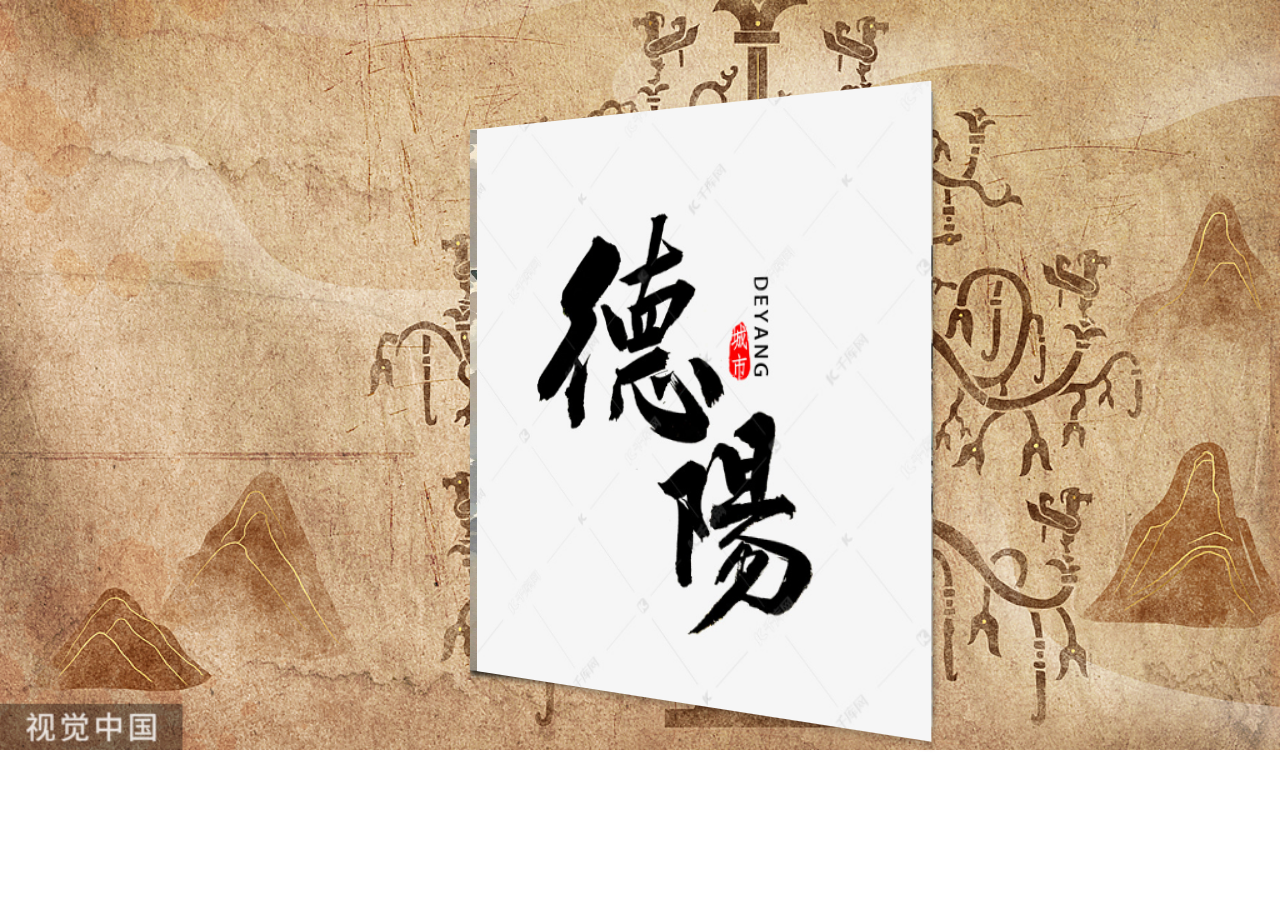
<file: index.html>
<!DOCTYPE html>
<html>
    <head>
        <meta charset="UTF-8">
        <title>四川-德阳</title>
        <link rel="stylesheet" href="./css/style.css">
    </head>
    <body>
          <ul id="book-ul">
            <li><img src="./imgaegs/111.png" ></li>
            <li><img src="./imgaegs/112.png" ></li>
            <li><img src="./imgaegs/113.png" ></li>
            <li><img src="./imgaegs/114.png" ></li>
            <li><img src="./imgaegs/115.png" ></li>
            <li><img src="./imgaegs/116.png" ></li>
            <li><img src="./imgaegs/117.png" ></li>
          </ul>
        <script src="./js/script.js"></script>
    </body>
</html>
</file>
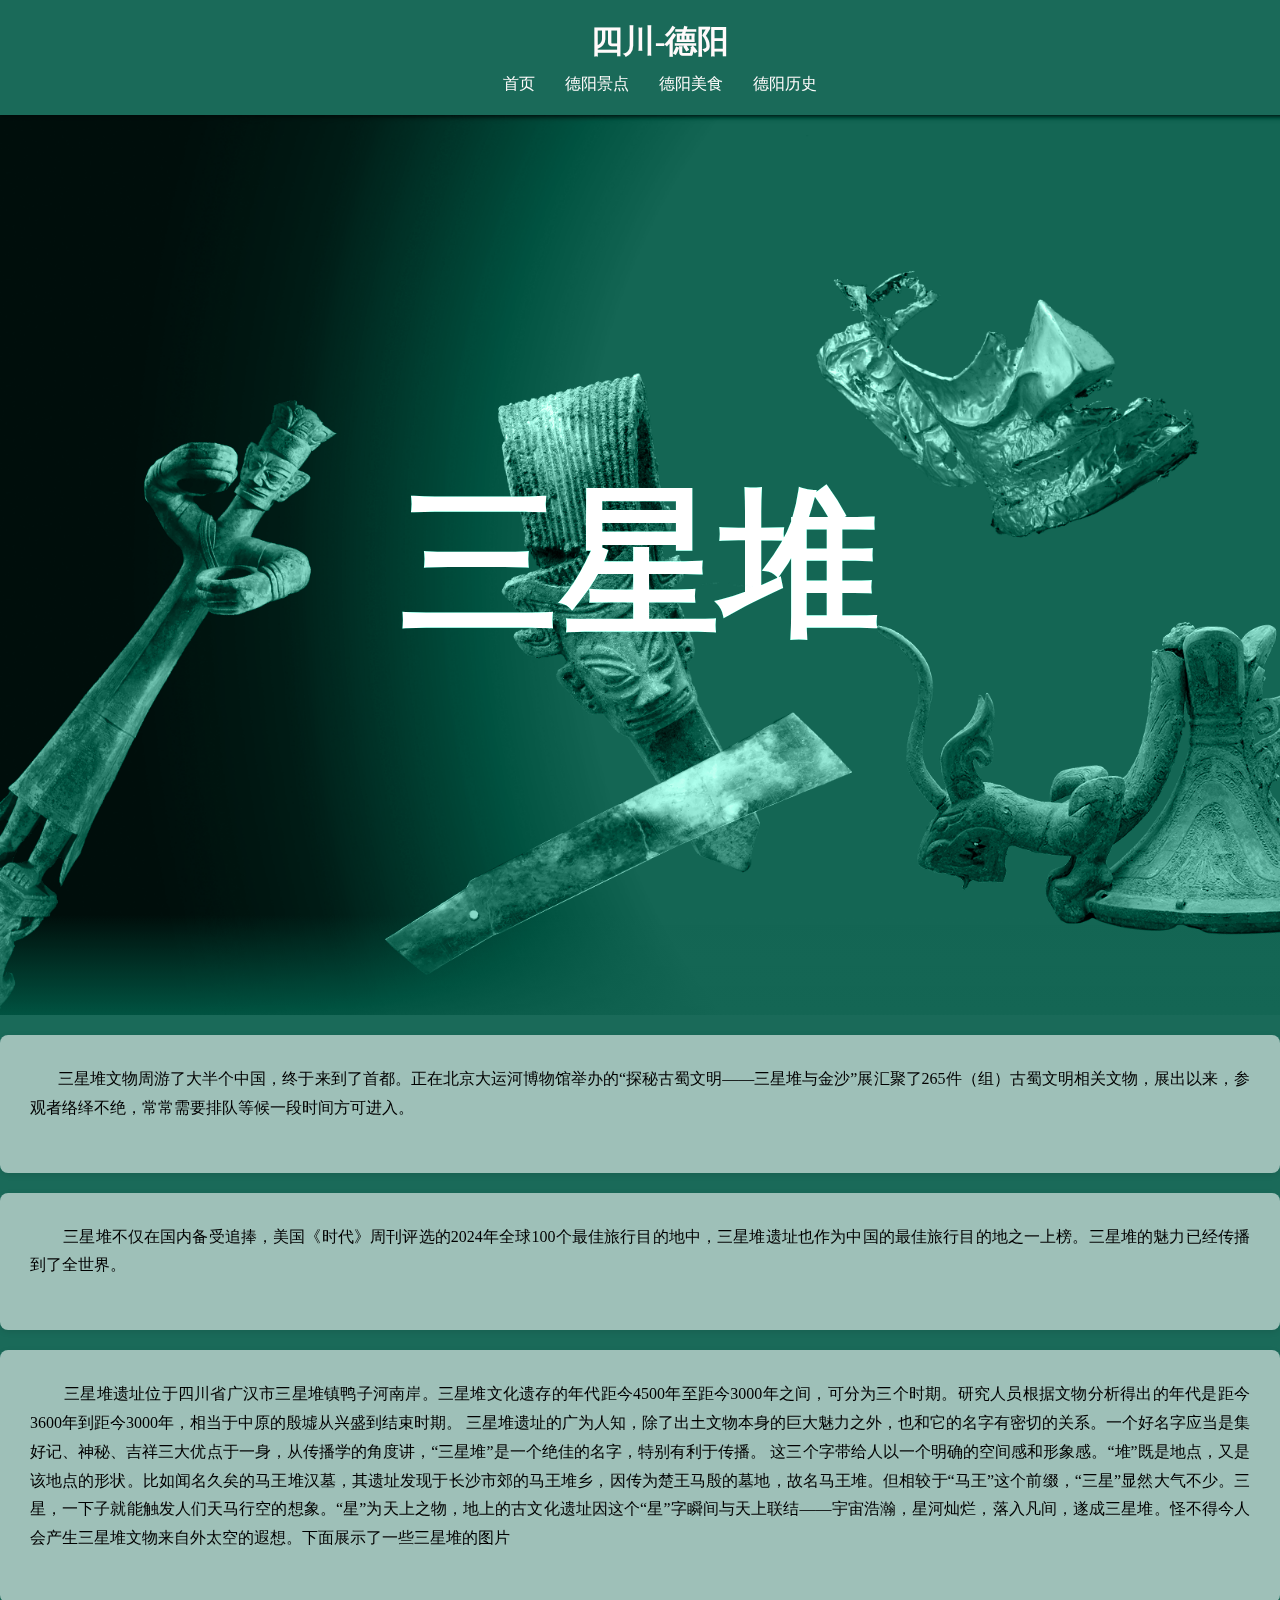
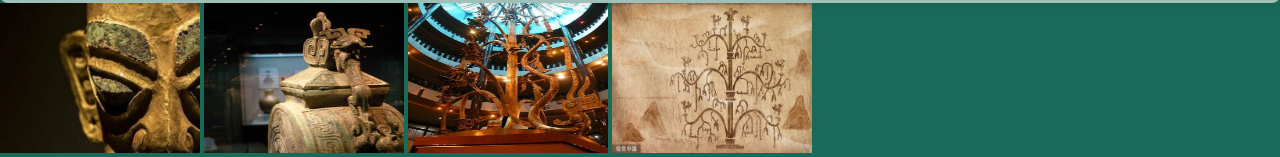
<file: other page/0.html>
<!DOCTYPE html>
<html lang="en"><head><meta http-equiv="Content-Type" content="text/html; charset=UTF-8">
  
  <meta name="viewport" content="width=device-width, initial-scale=1.0">
  <link rel="stylesheet" href="../css/index.css">
</head>
  <header>
      <h1><strong>四川-德阳</strong></h1>
<nav>
  <ul>
    <li><a href="index2.html">首页</a></li>
    <li><a href="1.html">德阳景点</a></li>
    <li><a href="2.html">德阳美食</a></li>
    <li><a href="3.html">德阳历史</a></li>

  </ul>
</nav>
</header>
<body>
  <section>
    <img src="../imgaegs/yeah/bg.jpg" alt="bg" id="bg" style="top: 0px;">
    <img src="../imgaegs/yeah/moon.png" alt="moon" id="moon" style="left: 0px;">
    <img src="../imgaegs/yeah/mountain.png" alt="mountain" id="mountain" style="top: 0px;">
    <img src="../imgaegs/yeah/road.png" alt="road" id="road" style="top: 0px;">
    <h2 id="text" style="top: 0px;">三星堆</h2>
  </section>

 
    <div id="host-page">
      <p> &nbsp;&nbsp;&nbsp;&nbsp; &nbsp;&nbsp;三星堆文物周游了大半个中国，终于来到了首都。正在北京大运河博物馆举办的“探秘古蜀文明——三星堆与金沙”展汇聚了265件（组）古蜀文明相关文物，展出以来，参观者络绎不绝，常常需要排队等候一段时间方可进入。</p>
        </div>
        <div id="host-page">
          <p>  &nbsp;&nbsp;&nbsp;&nbsp; &nbsp;&nbsp; 三星堆不仅在国内备受追捧，美国《时代》周刊评选的2024年全球100个最佳旅行目的地中，三星堆遗址也作为中国的最佳旅行目的地之一上榜。三星堆的魅力已经传播到了全世界。</p>

        </div>
    <div id="host-page">
  <p> &nbsp;&nbsp;&nbsp;&nbsp; &nbsp;&nbsp; 三星堆遗址位于四川省广汉市三星堆镇鸭子河南岸。三星堆文化遗存的年代距今4500年至距今3000年之间，可分为三个时期。研究人员根据文物分析得出的年代是距今3600年到距今3000年，相当于中原的殷墟从兴盛到结束时期。

    三星堆遗址的广为人知，除了出土文物本身的巨大魅力之外，也和它的名字有密切的关系。一个好名字应当是集好记、神秘、吉祥三大优点于一身，从传播学的角度讲，“三星堆”是一个绝佳的名字，特别有利于传播。
    
    这三个字带给人以一个明确的空间感和形象感。“堆”既是地点，又是该地点的形状。比如闻名久矣的马王堆汉墓，其遗址发现于长沙市郊的马王堆乡，因传为楚王马殷的墓地，故名马王堆。但相较于“马王”这个前缀，“三星”显然大气不少。三星，一下子就能触发人们天马行空的想象。“星”为天上之物，地上的古文化遗址因这个“星”字瞬间与天上联结——宇宙浩瀚，星河灿烂，落入凡间，遂成三星堆。怪不得今人会产生三星堆文物来自外太空的遐想。下面展示了一些三星堆的图片</p>
</div>

  <img  id="hhhh" src="../imgaegs/place/c5nfhyad.png">
  <img id="hhhh"  src="../imgaegs/place/R-C.jpeg">
  <img id="hhhh"  src="../imgaegs/place/kx82wipf.png">
  <img id="hhhh"  src="../imgaegs/zhujian.png">

<script src="index.js"></script>

</body></html>
</file>
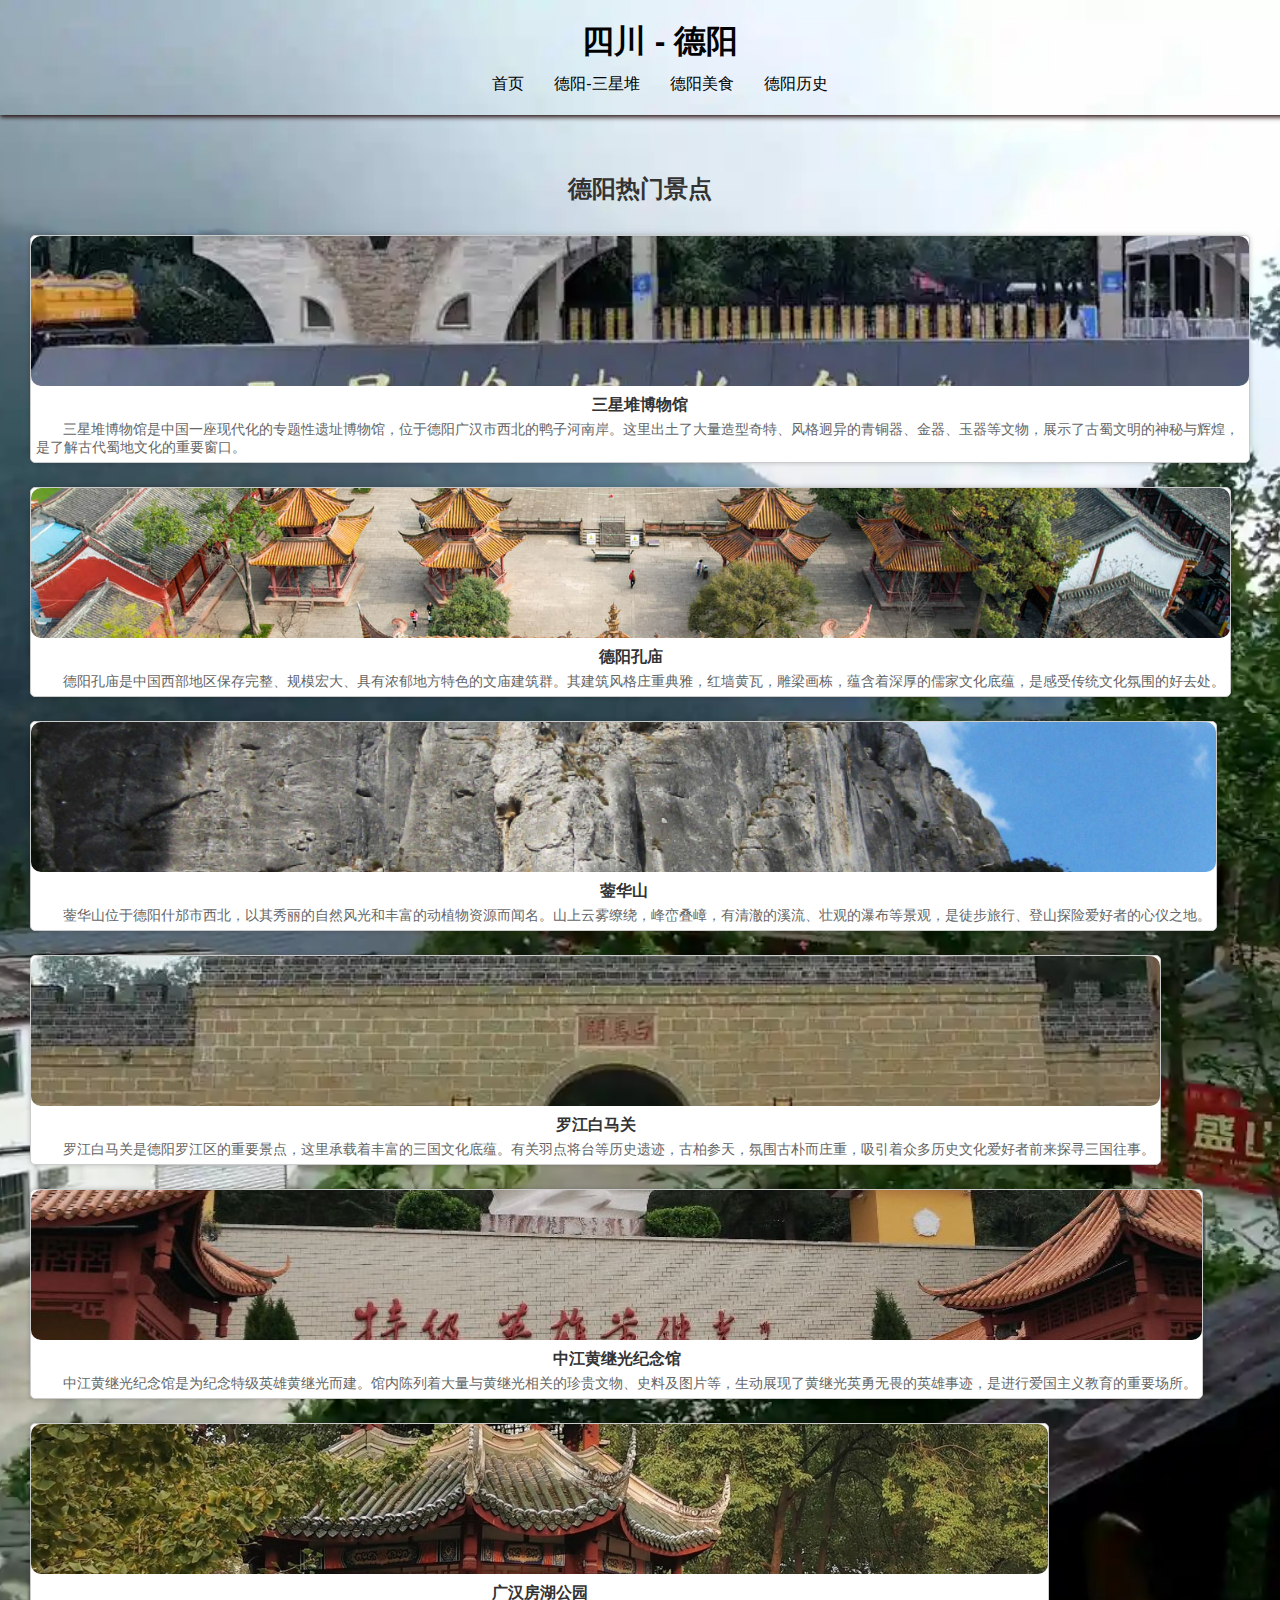
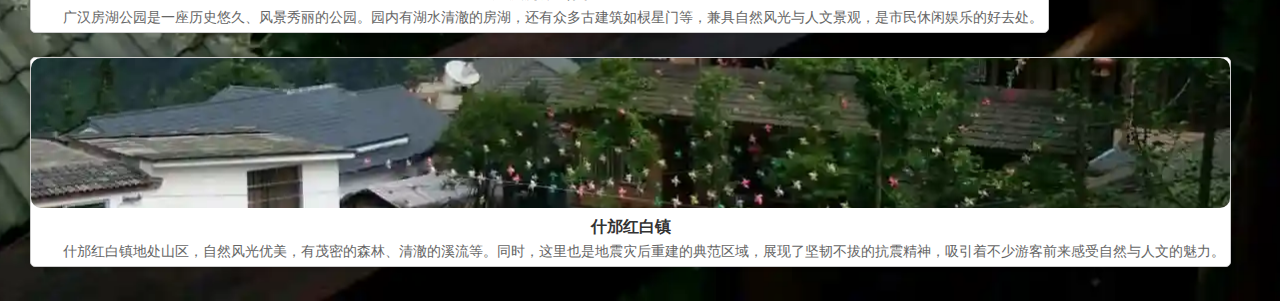
<file: other page/1.html>
<!DOCTYPE html>
<html lang="en">

<head>
    <meta http-equiv="Content-Type" content="text/html; charset=UTF-8">
    <meta name="viewport" content="width=device-width, initial-scale=1.0">
    <style>
        header {
            background-size: cover;
            background-position: center;
            color: rgb(2, 2, 2);
            padding: 20px;
            text-align: center;
            box-shadow: 0 2px 5px rgb(29, 4, 4);
            width: 100%;
            animation: fadeInDown 1s ease both;
            position: relative;
        }

        header h1 {
            margin: 0;
            font-size: 32px;
        }

        header nav {
            margin-top: 10px;
           
            background-color: #802a2a00;
            border-radius: 5px;
            box-shadow: 0 2px 4px rgba(0, 0, 0, 0);
        }

        header nav ul {
           
            list-style-type: none;
            margin: 0;
            padding: 0;
            display: flex;
            justify-content: center;
        }

        header nav ul li {
            margin: 0 15px;
        }

        header nav ul li a {
            color: rgb(0, 0, 0);
            text-decoration: none;
            transition: color 0.3s ease;
            animation: fadeIn 1s ease both;
        }

        header nav ul li a:hover {
            color: rgba(204, 204, 204, 0);
        }

        body {
            font-family: Arial, sans-serif;
            margin: 0;
            padding: 0;
            background-image: url('../imgaegs/place/shenmehongbai.png'); 
            background-size: cover;
            background-position: center;
            background-repeat: no-repeat;
            background-color: #f4f4f4;
        }

        main {
            padding: 20px;
        }

        h2 {
            text-align: center;
            color: #333;
            margin-bottom: 20px;
        }

     .scenic-spot {
            display: inline-block;
            margin: 10px;
            border: 1px solid #ccc;
            border-radius: 5px;
            overflow: hidden;
            box-shadow: 0 0 5px rgba(0, 0, 0, 0.2);
            cursor: pointer;
            background-color: white;
            transition: transform 0.3s ease;
        }

     .scenic-spot:hover {
            transform: scale(1.05);
        }

     .scenic-spot img {
            width: 100%; 
            height: auto; 
            max-height: 150px; 
            object-fit: cover;
            border-radius: 10px; 
        }

     .scenic-spot h3 {
            text-align: center;
            margin: 5px 0;
            color: #333;
            font-size: 16px;
        }

     .scenic-spot p {
            text-align: left;
            margin: 5px;
            color: #666;
            font-size: 14px;
        }
    </style>
</head>

<body>
    <header>
        <h1><strong>四川 - 德阳</strong></h1>
        <nav>
            <ul>
                <li><a href="index2.html">首页</a></li>
                <li><a href="0.html">德阳-三星堆</a></li>
                <li><a href="2.html">德阳美食</a></li>
                <li><a href="3.html">德阳历史</a></li>
            </ul>
        </nav>
    </header>

    <main>
        <img class="tupian">
        <section>
            <h2>德阳热门景点</h2>
            <div class="scenic-spot">
                <img src="../imgaegs/place/sanxingdui.png" alt="三星堆博物馆" data-href="https://www.sxd.cn/">
                <h3>三星堆博物馆</h3>
                <p>&nbsp;&nbsp;&nbsp;&nbsp; &nbsp;&nbsp;三星堆博物馆是中国一座现代化的专题性遗址博物馆，位于德阳广汉市西北的鸭子河南岸。这里出土了大量造型奇特、风格迥异的青铜器、金器、玉器等文物，展示了古蜀文明的神秘与辉煌，是了解古代蜀地文化的重要窗口。</p>
            </div>
            <div class="scenic-spot">
                <img src="../imgaegs/place/wenmiao.jpeg" alt="德阳孔庙" data-href="https://baike.baidu.com/item/%E5%BE%B7%E9%98%B3%E6%96%87%E5%BA%99/6918305">
                <h3>德阳孔庙</h3>
                <p>&nbsp;&nbsp;&nbsp;&nbsp; &nbsp;&nbsp;德阳孔庙是中国西部地区保存完整、规模宏大、具有浓郁地方特色的文庙建筑群。其建筑风格庄重典雅，红墙黄瓦，雕梁画栋，蕴含着深厚的儒家文化底蕴，是感受传统文化氛围的好去处。</p>
            </div>
            <div class="scenic-spot">
                <img src="../imgaegs/place/jinhuasan.jpeg" alt="蓥华山" data-href="https://baike.baidu.com/item/%E8%93%A5%E5%8D%8E%E5%B1%B1?fromModule=lemma_search-box">
                <h3>蓥华山</h3>
                <p>&nbsp;&nbsp;&nbsp;&nbsp; &nbsp;&nbsp;蓥华山位于德阳什邡市西北，以其秀丽的自然风光和丰富的动植物资源而闻名。山上云雾缭绕，峰峦叠嶂，有清澈的溪流、壮观的瀑布等景观，是徒步旅行、登山探险爱好者的心仪之地。</p>
            </div>
            <div class="scenic-spot">
                <img src="../imgaegs/place/baimaguan.png" alt="罗江白马关" data-href="https://baike.baidu.com/item/%E7%99%BD%E9%A9%AC%E5%85%B3/13849192?fromtitle=%E7%BD%97%E6%B1%9F%E7%99%BD%E9%A9%AC%E5%85%B3&fromid=13480692&fromModule=lemma_search-box">
                <h3>罗江白马关</h3>
                <p>&nbsp;&nbsp;&nbsp;&nbsp; &nbsp;&nbsp;罗江白马关是德阳罗江区的重要景点，这里承载着丰富的三国文化底蕴。有关羽点将台等历史遗迹，古柏参天，氛围古朴而庄重，吸引着众多历史文化爱好者前来探寻三国往事。</p>
            </div>
            <div class="scenic-spot">
                <img src="../imgaegs/place/ikob6055.png" alt="中江黄继光纪念馆" data-href="https://baike.baidu.com/item/%E9%BB%84%E7%BB%A7%E5%85%89%E7%BA%AA%E5%BF%B5%E9%A6%86/2966701?fromModule=lemma_search-box">
                <h3>中江黄继光纪念馆</h3>
                <p>&nbsp;&nbsp;&nbsp;&nbsp; &nbsp;&nbsp;中江黄继光纪念馆是为纪念特级英雄黄继光而建。馆内陈列着大量与黄继光相关的珍贵文物、史料及图片等，生动展现了黄继光英勇无畏的英雄事迹，是进行爱国主义教育的重要场所。</p>
            </div>
            <div class="scenic-spot">
                <img src="../imgaegs/place/fangfugongyuan.jpeg" alt="广汉房湖公园" data-href="https://baike.baidu.com/item/%E6%88%BF%E6%B9%96%E5%85%AC%E5%9B%AD?fromtitle=%E5%B9%BF%E6%B1%89%E6%88%BF%E6%B9%96%E5%85%AC%E5%9B%AD&fromid=10793548&fromModule=lemma_search-box">
                <h3>广汉房湖公园</h3>
                <p>&nbsp;&nbsp;&nbsp;&nbsp; &nbsp;&nbsp;广汉房湖公园是一座历史悠久、风景秀丽的公园。园内有湖水清澈的房湖，还有众多古建筑如棂星门等，兼具自然风光与人文景观，是市民休闲娱乐的好去处。</p>
            </div>
            <div class="scenic-spot">
                <img src="../imgaegs/place/shenmehongbai.png" alt="什邡红白镇" data-href="https://baike.baidu.com/item/%E7%BA%A2%E7%99%BD%E9%95%87/6935408?fromModule=search-result_lemma">
                <h3>什邡红白镇</h3>
                <p>&nbsp;&nbsp;&nbsp;&nbsp; &nbsp;&nbsp;什邡红白镇地处山区，自然风光优美，有茂密的森林、清澈的溪流等。同时，这里也是地震灾后重建的典范区域，展现了坚韧不拔的抗震精神，吸引着不少游客前来感受自然与人文的魅力。</p>
            </div>
        </section>
    </main>

    <script>
        const scenicSpots = document.querySelectorAll('.scenic-spot');

        scenicSpots.forEach((spot) => {
            const img = spot.querySelector('img');
            const href = img.dataset.href;

            spot.addEventListener('click', () => {
                if (href) {
                    window.location.href = href;
                }
            });
        });
    </script>

</body>

</html>
</file>
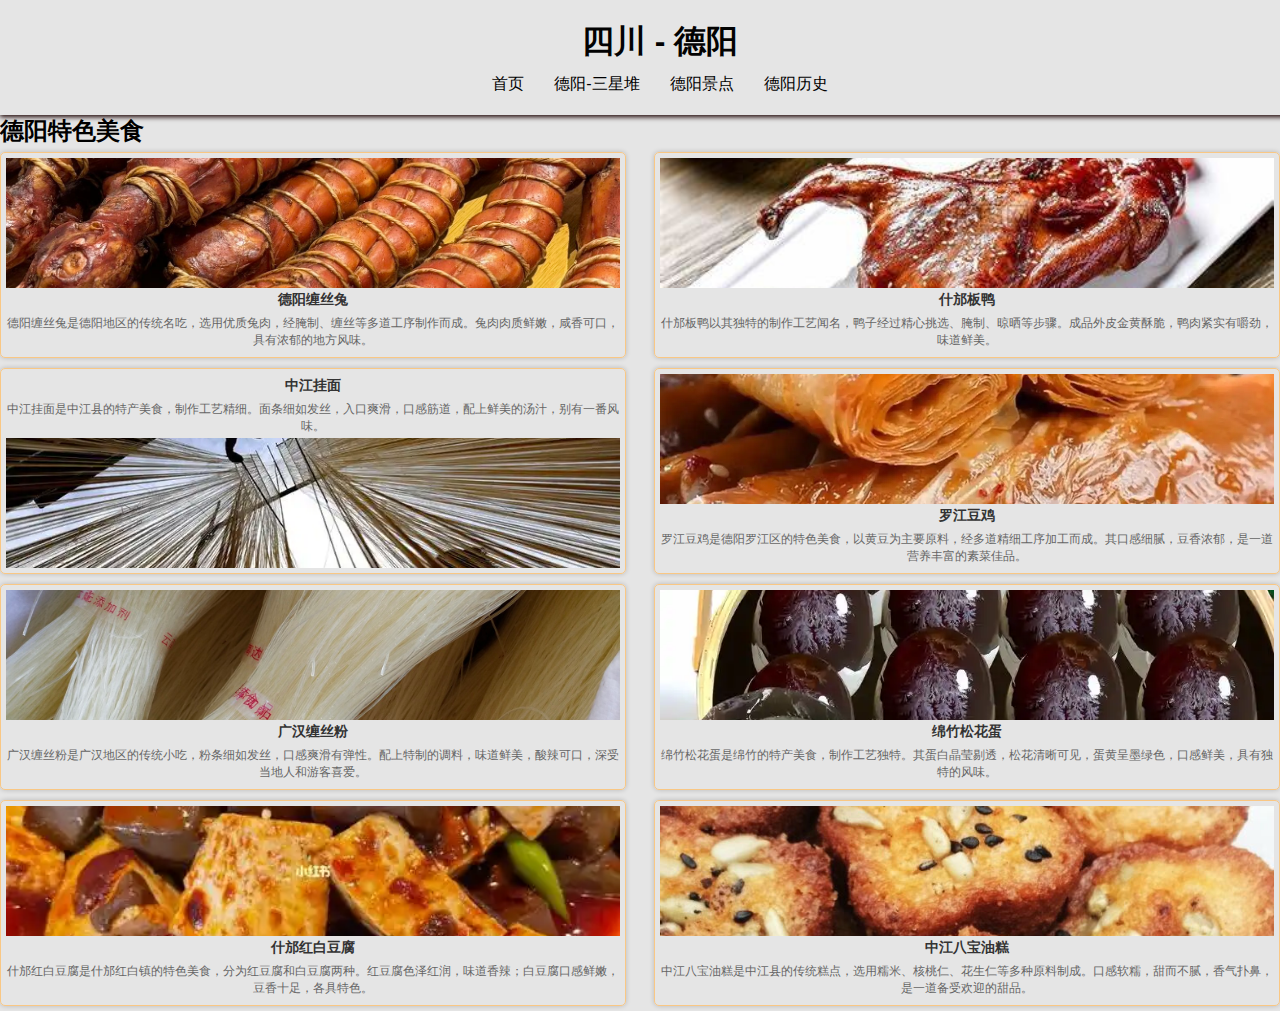
<file: other page/2.html>
<!DOCTYPE html>
<html lang="en">

<head>
    <meta http-equiv="Content-Type" content="text/html; charset=UTF-8">
    <link rel="stylesheet" href="../css/style2.css">
    <meta name="viewport" content="width=device-width, initial-scale=1.0">
    <style>
        body {
           
            background-image: url('../imgaegs/place/');
            background-size: cover;
            background-position: center;
            background-repeat: no-repeat;
        }

      .food-section {
            display: flex;
            justify-content: space-between;
            flex-wrap: wrap;
        }

      .food-item {
            display: flex;
            flex-direction: column;
            align-items: center;
            width: 48%;
            margin: 5px 0;
            border: 1px solid #f9c784;
            border-radius: 5px;
            overflow: hidden;
            box-shadow: 0 0 5px rgba(0, 0, 0, 0.2);
            transition: transform 0.3s ease;

            background-size: cover;
            background-repeat: no-repeat;
            padding: 5px;
            cursor: pointer;
        }

      .food-item img {
            width: 100%;
            height: 130px;
            object-fit: cover;
        }

      .food-item:hover {
            transform: scale(1.1);
        }

      .food-item h3 {
            text-align: center;
            margin: 3px 0;
            font-size: 14px;
            color: #333;
            font-family: 'Arial', sans-serif;
        }

      .food-item p {
            text-align: center;
            margin: 3px 0;
            font-size: 12px;
            color: #666;
            font-family: 'Arial', sans-serif;
        }
    </style>
</head>

<body>
    <header>
        <h1><strong>四川 - 德阳</strong></h1>
        <nav>
            <ul>
                <li><a href="index2.html">首页</a></li>
                <li><a href="0.html">德阳-三星堆</a></li>
                <li><a href="1.html">德阳景点</a></li>
                <li><a href="3.html">德阳历史</a></li>
            </ul>
        </nav>
    </header>

    <main>
        <section>
            <h2>德阳特色美食</h2>
            <div class="food-section">
                <div class="food-item">
                    <img src="../imgaegs/food/deyangcansitu.jpg" alt="德阳缠丝兔" data-href="https://baike.baidu.com/item/%E5%B9%BF%E6%B1%89%E7%BC%A0%E4%B8%9D%E5%85%94/475607?fromModule=search-result_lemma">
                    <h3>德阳缠丝兔</h3>
                    <p>德阳缠丝兔是德阳地区的传统名吃，选用优质兔肉，经腌制、缠丝等多道工序制作而成。兔肉肉质鲜嫩，咸香可口，具有浓郁的地方风味。</p>
                </div>
                <div class="food-item">
                    <img src="../imgaegs/food/7ykixq09.png" alt="什邡板鸭" data-href="https://baike.baidu.com/item/%E4%BB%80%E9%82%A1%E6%9D%BE%E9%B8%AD?fromModule=lemma_search-box">
                    <h3>什邡板鸭</h3>
                    <p>什邡板鸭以其独特的制作工艺闻名，鸭子经过精心挑选、腌制、晾晒等步骤。成品外皮金黄酥脆，鸭肉紧实有嚼劲，味道鲜美。</p>
                </div>
                <div class="food-item">
                    <h3>中江挂面</h3>
                    <p>中江挂面是中江县的特产美食，制作工艺精细。面条细如发丝，入口爽滑，口感筋道，配上鲜美的汤汁，别有一番风味。</p>
                    <img src="../imgaegs/food/zhongjianguamian.png" alt="中江挂面" data-href="https://baike.baidu.com/item/%E4%B8%AD%E6%B1%9F%E6%8C%82%E9%9D%A2?fromModule=lemma_search-box">
                </div>
                <div class="food-item">
                    <img src="../imgaegs/food/luojiangdouji.png" alt="https://baike.baidu.com/item/%E7%BD%97%E6%B1%9F%E8%B1%86%E9%B8%A1?fromModule=lemma_search-box" data-href="luojiang_bean_chicken_detail.html">
                    <h3>罗江豆鸡</h3>
                    <p>罗江豆鸡是德阳罗江区的特色美食，以黄豆为主要原料，经多道精细工序加工而成。其口感细腻，豆香浓郁，是一道营养丰富的素菜佳品。</p>
                </div>
                <div class="food-item">
                    <img src="../imgaegs/food/guanghanchansifen.jpeg" data-href="https://baike.baidu.com/item/%E7%BC%A0%E4%B8%9D%E5%85%94?fromModule=lemma_search-box">
                    <h3>广汉缠丝粉</h3>
                    <p>广汉缠丝粉是广汉地区的传统小吃，粉条细如发丝，口感爽滑有弹性。配上特制的调料，味道鲜美，酸辣可口，深受当地人和游客喜爱。</p>
                </div>
                <div class="food-item">
                    <img src="../imgaegs/food/mianyangzonghuadan.png" alt="绵竹松花蛋" data-href="https://baike.baidu.com/item/%E7%BB%B5%E7%AB%B9?fromModule=lemma_search-box">
                    <h3>绵竹松花蛋</h3>
                    <p>绵竹松花蛋是绵竹的特产美食，制作工艺独特。其蛋白晶莹剔透，松花清晰可见，蛋黄呈墨绿色，口感鲜美，具有独特的风味。</p>
                </div>
                <div class="food-item">
                    <img src="../imgaegs/food/hongbaidoufu.png" alt="什邡红白豆腐" data-href="https://baike.baidu.com/item/%E4%BB%80%E9%82%A1?fromModule=lemma_search-box">
                    <h3>什邡红白豆腐</h3>
                    <p>什邡红白豆腐是什邡红白镇的特色美食，分为红豆腐和白豆腐两种。红豆腐色泽红润，味道香辣；白豆腐口感鲜嫩，豆香十足，各具特色。</p>
                </div>
                <div class="food-item">
                    <img src="../imgaegs/food/zhongjiangbabao.jpg" alt="中江八宝油糕" data-href="https://baike.baidu.com/item/%E4%B8%AD?fromModule=lemma_search-box">
                    <h3>中江八宝油糕</h3>
                    <p>中江八宝油糕是中江县的传统糕点，选用糯米、核桃仁、花生仁等多种原料制成。口感软糯，甜而不腻，香气扑鼻，是一道备受欢迎的甜品。</p>
                </div>

            </div>
        </section>
    </main>

    <script>
        const foodItems = document.querySelectorAll('.food-item');

        foodItems.forEach((item) => {
            const img = item.querySelector('img');
            const href = img.dataset.href;

            item.addEventListener('click', () => {
                if (href) {
                    window.location.href = href;
                }
            });
        });
    </script>

</body>

</html>
</file>
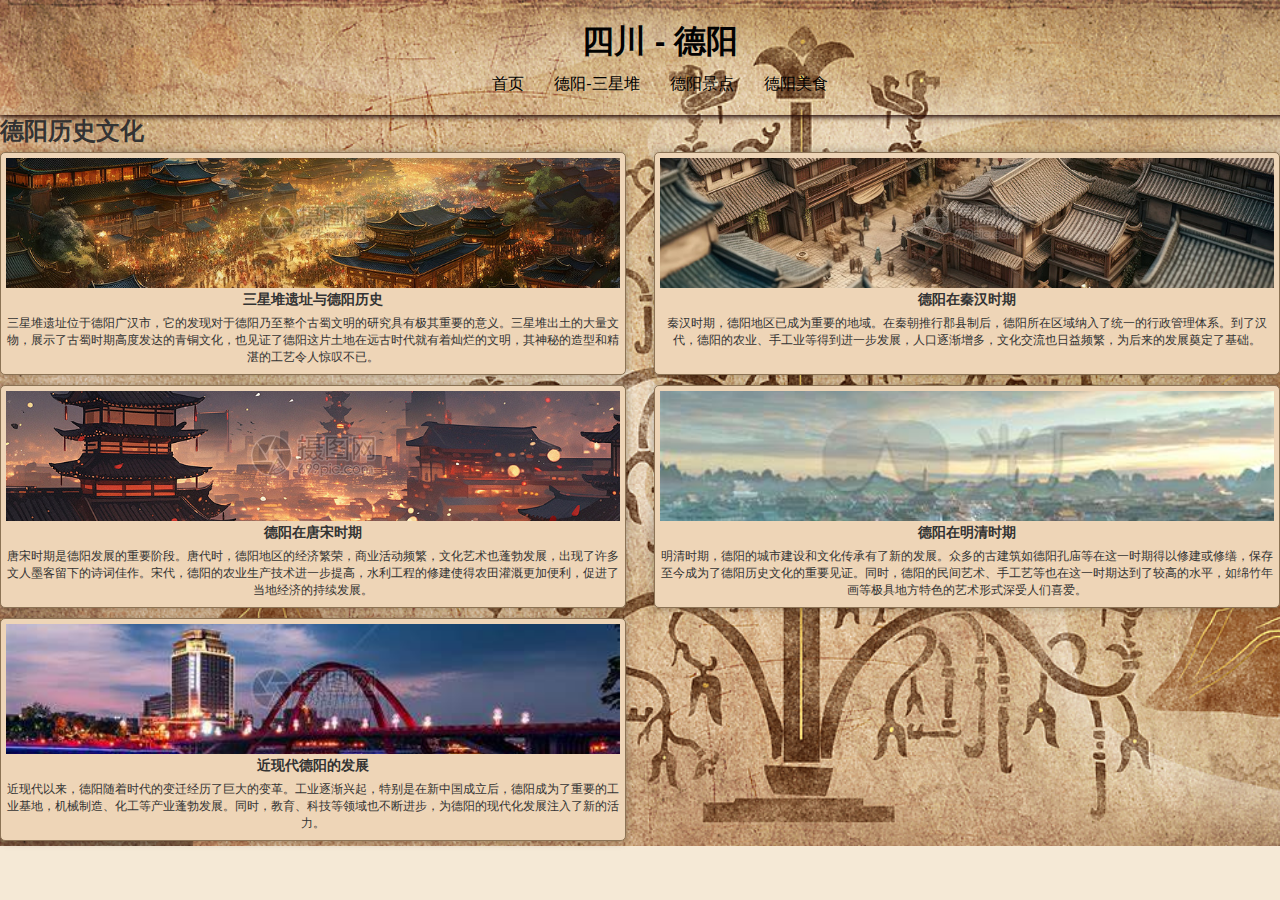
<file: other page/3.html>
<!DOCTYPE html>
<html lang="en">

<head>
  <meta http-equiv="Content-Type" content="text/html; charset=UTF-8">
  <link rel="stylesheet" href="../css/style2.css">
  <meta name="viewport" content="width=device-width, initial-scale=1.0">
  <style>
    
    body {
      background-color: #F5E9D6; 
      color: #333;
      background-image: url(../imgaegs/zhujian.png); 
      background-size: cover;
      background-repeat: no-repeat;
    }

 .history-section {
      display: flex;
      justify-content: space-between;
      flex-wrap: wrap;
    }

 .history-item {
      display: flex;
      flex-direction: column;
      align-items: center;
      width: 48%;
      margin: 5px 0; 
      border: 1px solid #8B7355;
      border-radius: 5px;
      overflow: hidden;
      box-shadow: 0 0 10px rgba(0, 0, 0, 0.3);
      background-color: #EED5B7; 
      padding: 5px;
      cursor: pointer; 
    }

 .history-item img {
      width: 100%; 
      height: 130px;
      object-fit: cover;
    }

 .history-item:hover {
      transform: scale(1.1);
    }

 .history-item h3 {
      text-align: center;
      margin: 3px 0;
      font-size: 14px;
      font-family: 'Times New Roman', serif; 
      font-weight: bold; 
    }

 .history-item p {
      text-align: center;
      margin: 3px 0;
      font-size: 12px;
      font-family: 'Times New Roman', serif; 
    }
  </style>
</head>

<body>
  <header>
    <h1><strong>四川 - 德阳</strong></h1>
    <nav>
      <ul>
        <li><a href="index2.html">首页</a></li>
        <li><a href="0.html">德阳-三星堆</a></li>
        <li><a href="1.html">德阳景点</a></li>
        <li><a href="2.html">德阳美食</a></li>
      </ul>
    </nav>
  </header>

  <main>
    <section>
      <h2>德阳历史文化</h2>
      <div class="history-section">
        <div class="history-item">
          <img src="../imgaegs/1813.jpg_wh860.jpg" alt="三星堆遗址与德阳历史">
          <h3>三星堆遗址与德阳历史</h3>
          <p>三星堆遗址位于德阳广汉市，它的发现对于德阳乃至整个古蜀文明的研究具有极其重要的意义。三星堆出土的大量文物，展示了古蜀时期高度发达的青铜文化，也见证了德阳这片土地在远古时代就有着灿烂的文明，其神秘的造型和精湛的工艺令人惊叹不已。</p>
        </div>
        <div class="history-item">
          <img src="../imgaegs/9486.jpg_wh860.jpg" alt="德阳在秦汉时期">
          <h3>德阳在秦汉时期</h3>
          <p>秦汉时期，德阳地区已成为重要的地域。在秦朝推行郡县制后，德阳所在区域纳入了统一的行政管理体系。到了汉代，德阳的农业、手工业等得到进一步发展，人口逐渐增多，文化交流也日益频繁，为后来的发展奠定了基础。</p>
        </div>
        <div class="history-item">
          <img src="../imgaegs/8150.jpg_wh860.jpg" alt="德阳在唐宋时期">
          <h3>德阳在唐宋时期</h3>
            <p>唐宋时期是德阳发展的重要阶段。唐代时，德阳地区的经济繁荣，商业活动频繁，文化艺术也蓬勃发展，出现了许多文人墨客留下的诗词佳作。宋代，德阳的农业生产技术进一步提高，水利工程的修建使得农田灌溉更加便利，促进了当地经济的持续发展。</p>
        </div>
        <div class="history-item">
          <img src="../imgaegs/gu.jpeg" alt="德阳在明清时期">
          <h3>德阳在明清时期</h3>
          <p>明清时期，德阳的城市建设和文化传承有了新的发展。众多的古建筑如德阳孔庙等在这一时期得以修建或修缮，保存至今成为了德阳历史文化的重要见证。同时，德阳的民间艺术、手工艺等也在这一时期达到了较高的水平，如绵竹年画等极具地方特色的艺术形式深受人们喜爱。</p>
        </div>
        <div class="history-item">
          <img src="../imgaegs/OIP-C.jpeg" alt="近现代德阳的发展">
          <h3>近现代德阳的发展</h3>
          <p>近现代以来，德阳随着时代的变迁经历了巨大的变革。工业逐渐兴起，特别是在新中国成立后，德阳成为了重要的工业基地，机械制造、化工等产业蓬勃发展。同时，教育、科技等领域也不断进步，为德阳的现代化发展注入了新的活力。</p>
        </div>
      </div>
    </section>
  </main>

  <script>
   
    const historyItems = document.querySelectorAll('.history-item');

    historyItems.forEach((item) => {
      item.addEventListener('click', () => {
        window.location.href = 'https://baidu.com';
      });
    });
  </script>

</body>

</html>
</file>
<file: css/style.css>
* {
    padding: 0;
    margin: 0;
    transition: all 0.3s ease-in-out;
}

body {
    background-image: url('../imgaegs/zhujian.png');
    background-size: cover;
    background-position: center;
    background-repeat: no-repeat;
    display: flex;
    justify-content: center;
    align-items: center;
    width: 100%;
    height: 700px;
}

ul {
    position: absolute;
    transition: 1s;
    transform-style: preserve-3d;
    perspective: 900px;
    list-style: none;
    width: 340px;
    height: 440px;
}

li {
    transform-origin: left;
    position: absolute;
    will-change: transform; 
}

li img {
    width: 440px;
    height: 540px;
    box-shadow: 1px 4px 5px rgba(0, 0, 0, 0.2);
}

li:nth-of-type(1) {
    transform: rotateY(-22deg);
    transition: 0.8s;
}

li:nth-of-type(2) {
    transform: rotateY(-18deg);
    transition: 0.8s;
}

li:nth-of-type(3) {
    transform: rotateY(-14deg);
    transition: 0.8s;
}

li:nth-of-type(4) {
    transform: rotateY(-10deg);
    transition: 0.8s;
}

li:nth-of-type(5) {
    transform: rotateY(-6deg);
    transition: 0.8s;
}

li:nth-of-type(6) {
    transform: rotateY(-2deg);
    transition: 0.8s;
}

li:nth-of-type(7) {
    transform: rotateY(2deg);
    transition: 0.8s;
}
</file>
<file: css/index.css>
* {
  margin: 0;
  padding: 0;
}

body {
  background: #146654f8;
  min-height: 1500px;
}


header {
  background-size: cover;
  background-position: center;
  color: rgb(255, 250, 250);
  padding: 20px;
  text-align: center;
  box-shadow: 0 2px 5px rgb(29, 4, 4);
  width: 100%;
  animation: fadeInDown 1s ease both;
  position: relative;
}
header h1 {
  margin: 0;
  font-size: 32px;
}

header nav {
  margin-top: 10px;
  background-color: rgba(102, 52, 52, 0);
  border-radius: 5px;
  box-shadow: 0 2px 4px rgba(255, 252, 252, 0);
}

header nav ul {
  list-style-type: none;
  margin: 0;
  padding: 0;
  display: flex;
  justify-content: center;
}

header nav ul li {
  margin: 0 15px;
}

header nav ul li a {
  color: rgb(255, 252, 252);
  text-decoration: none;
  transition: color 0.3s ease;
  animation: fadeIn 1s ease both;
}
#host-page {
  background-color: rgba(255, 255, 255, 0.575);
  padding: 30px;
  margin-top: 20px;
  border-radius: 8px;
  box-shadow: 0 2px 6px rgba(0, 0, 0, 0.1);
  animation: fadeInUp 1s ease both;
  position: relative;
}
  

#host-page:hover {
    transform: translateY(-5px);
    box-shadow: 0 4px 8px rgba(0, 0, 0, 0);
}

#host-page h2 {
    text-align: center;
    font-size: 28px;
    margin-bottom: 20px;
    color: 333;
    text-transform: uppercase;
    letter-spacing: 1px;
    animation: fadeInUp 0.8s ease both;
}

#host-page p {
    line-height: 1.8;
    font-size: 16px;
    margin-bottom: 20px;
    color: 555;
    text-align: justify;
    animation: fadeInUp 1s ease both;
}

header nav ul li a:hover {
  color: #cccccc00;
}
#hhhh {
  width: 200px;
  height: 150px;
  
}
section::after2 {
  content: '';
  position: absolute;
  top: 0;
  left: 0;
  width: 100%;
  height: 100%;
  background-color: #146654a4;
  mix-blend-mode: color;
  z-index: 99;
}
section {
  position: relative;
  width: 100%;
  height: 100vh;
  overflow: hidden;
  display: flex;
  justify-content: center;
  align-items: center;
}

section::before {
  content: '';
  position: absolute;
  bottom: 0;
  background: linear-gradient(to top, #146654b4, transparent);
  width: 100%;
  height: 100px;
  z-index: 99;
}

section::after {
  content: '';
  position: absolute;
  top: 0;
  left: 0;
  width: 100%;
  height: 100%;
  background-color: #146654;
  mix-blend-mode: color;
  z-index: 99;
}

section img {
  position: absolute;
  top: 0;
  left: 0;
  width: 100%;
  height: 100%;
  object-fit: cover;
  pointer-events: none;
}

#text {
  position: relative;
  z-index: 1;
  color: #fff;
  font-size: 10em;
}

#road {
  z-index: 2;
}
@media (max-aspect-ratio: 7/5) {
  #moon {
    object-fit: contain;
  }
}

@media (max-width: 1200px) {
  #text {
    font-size: 4em;
  }
}

@media (max-width: 750px) {
  #text {
    font-size: 2em;
  }
}

@media (max-width: 640px) {
  #text {
    display: none;
  }
}
</file>
<file: css/style2.css>
*{
    margin: 0;
    padding: 0;
}

body{
    background:#E5E5E5;
    font-family:"Microsoft YaHei",Arial,sans-serif;
}

ul{
    list-style:none;
}

a, a:link,a:active,a:visited{
    color:#000000;
    outline: none;
    text-decoration:none;
    -webkit-transition: color 0.25s ease-out;
    -moz-transition: color 0.25s ease-out;
    -o-transition: color 0.25s ease-out;
    transition: color 0.25s ease-out;
    cursor: pointer;
}

a:hover {
    color:#000;
}

header {
    background-size: cover;
    background-position: center;
    color: rgb(2, 2, 2);
    padding: 20px;
    text-align: center;
    box-shadow: 0 2px 5px rgb(29, 4, 4);
    width: 100%;
    animation: fadeInDown 1s ease both;
    position: relative;
}

header h1 {
    margin: 0;
    font-size: 32px;
}

header nav {
    margin-top: 10px;
    background-color: rgba(0, 0, 0, 0);
    border-radius: 5px;
    box-shadow: 0 2px 4px rgba(0, 0, 0, 0);
}

header nav ul {
    list-style-type: none;
    margin: 0;
    padding: 0;
    display: flex;
    justify-content: center;
}

header nav ul li {
    margin: 0 15px;
}

header nav ul li a {
    color: rgb(0, 0, 0);
    text-decoration: none;
    transition: color 0.3s ease;
    animation: fadeIn 1s ease both;
}

header nav ul li a:hover {
    color: rgba(204, 204, 204, 0);
}

#wrapper{
    height:4300px;
    position:relative;
}

#header{
    background:rgb(185, 88, 88);
    padding:10px 100px;
}

#header h1{
    width:940px;
    font-size:20px;
    color: #38c296;
    margin:0 auto;
}

.parallax_img{
    position:absolute;
}


#primary {
    position:fixed;
    top:50%;
    right:16px;
    margin-top:-40px;
    z-index:5;
}

#primary li {
    height:20px;
    position:relative;
}

#primary a {
    display:block;
    width:20px;
    height:20px;
    text-indent:-9999px;
    background:url(../img/nav-dot.png) 4px 4px no-repeat;
    cursor: pointer; 
}
#primary a:hover,#primary a.active{
    background-position:4px -16px;
}

#primary a:hover + h2 {
    display: block;
}

#primary h2 {
    display:none;
    color:#FFF;
    font-size:12px;
    height:28px;
    line-height:28px;
    white-space:nowrap;
    padding:0 20px 0 7px;
    background: transparent url(../img/nav-arrow.png) 100% 50% no-repeat;
    position:absolute;
    right:22px;
    top:-6px;
}

#content{
    max-width:940px;
    margin:0 auto;
    position:relative;
    z-index:4;
}

#content h2{
    color: #000;
    font-size:60px;
    font-weight:normal;
}

#content p{
    font-size:14px;
    line-height:20px;
    margin-top:20px;
}

#content article{
    width:340px;
    position:absolute;
    padding-top:120px;
}

#content section{
    margin-bottom:30px;
}

#content.spacing_line{
    display:block;
    height:3px;
    margin:5px 0;
    border:none;
    border-top:1px solid #3B3B3B;
    border-bottom:1px solid #3B3B3B;
}

#content.next{
    display:block;
    width:14px;
    height:11px;
    text-indent:-9999px;
    margin:0 auto;
    background:url(../img/scroll-arrow-down.png) no-repeat;
}

#content.next{
    background-position:0 0;
}

#content.next:hover{
    background-position:0 -11px;
}

#content.prev{
    display:block;
    width:14px;
    height:11px;
    text-indent:-9999px;
    margin:0 auto;
    background:url(../img/scroll-arrow-up.png) no-repeat;
}

#content.prev{
    background-position:0 0px;
}

#content.prev:hover{
    background-position:0 -11px;
}

#article1{
    top:0;
}

#article2{
    top:1060px;
}

#article3{
    top:2150px;
}

#article4{
    top:3240px;
}


#parallax_area1{
    position:fixed;
    top:0;
    left:50%;
    margin-left:-470px;
    z-index:3;
}

.p1_1{
    top:-110px;
    left:355px;
}

.p1_2{
    top:812px;
    left:321px;
}

.p1_3{
    top:1628px;
    left:403px;
}

.p1_4{
    top:2700px;
    left:-85px;
}

#parallax_area2{
    position:fixed;
    top:0;
    left:50%;
    margin-left:-600px;
    z-index:2;
}

.p2_1{
    top:162px;
    left:200px;
}

.p2_2{
    top:300px;
    left:1150px;
}

.p2_3{
    top:543px;
    left:-35px;
}

.p2_4{
    top:1180px;
    left:250px;
}

.p2_5{
    top:900px;
    left:890px;
}

#parallax_area3{
    position:fixed;
    top:0;
    left:50%;
    margin-left:-600px;
    z-index:1;
}

.p3_1{
    top:85px;
    left:-270px;
}

.p3_2{
    top:440px;
    left:795px;
}

.p3_3{
    top:900px;
    left:-220px;
}

.p3_4{
    top:1020px;
    left:450px;
}

.scenic-spot-container {
    display: flex;
    justify-content: space-between;
    flex-wrap: wrap;
}


.scenic-spot {
    display: flex;
    flex-direction: column;
    align-items: center;
    width: 48%; 
    margin: 5px 0; 
    border: 1px solid #ccc;
    border-radius: 5px;
    overflow: hidden;
    box-shadow: 0 0 5px rgba(0, 0, 0, 0.2);
    transition: transform 0.3s ease;
    background-image: url(../imgaegs/yeah/zhujian.png);
    background-size: cover;
    background-repeat: no-repeat;
    padding: 5px;
}

.scenic-spot img {
    width: 100%; 
    height: 130px;
    object-fit: cover;
}

.scenic-spot:hover {
    transform: scale(1.1);
}

.scenic-spot h3 {
    text-align: center;
    margin: 3px;
    font-size: 14px;
}

.scenic-spot p {
    text-align: center;
    margin: 3px;
    font-size: 12px;
}
#tupian{
    background-image: url(/imgaegs/place/c5nfhyad.png);
}
</file>
